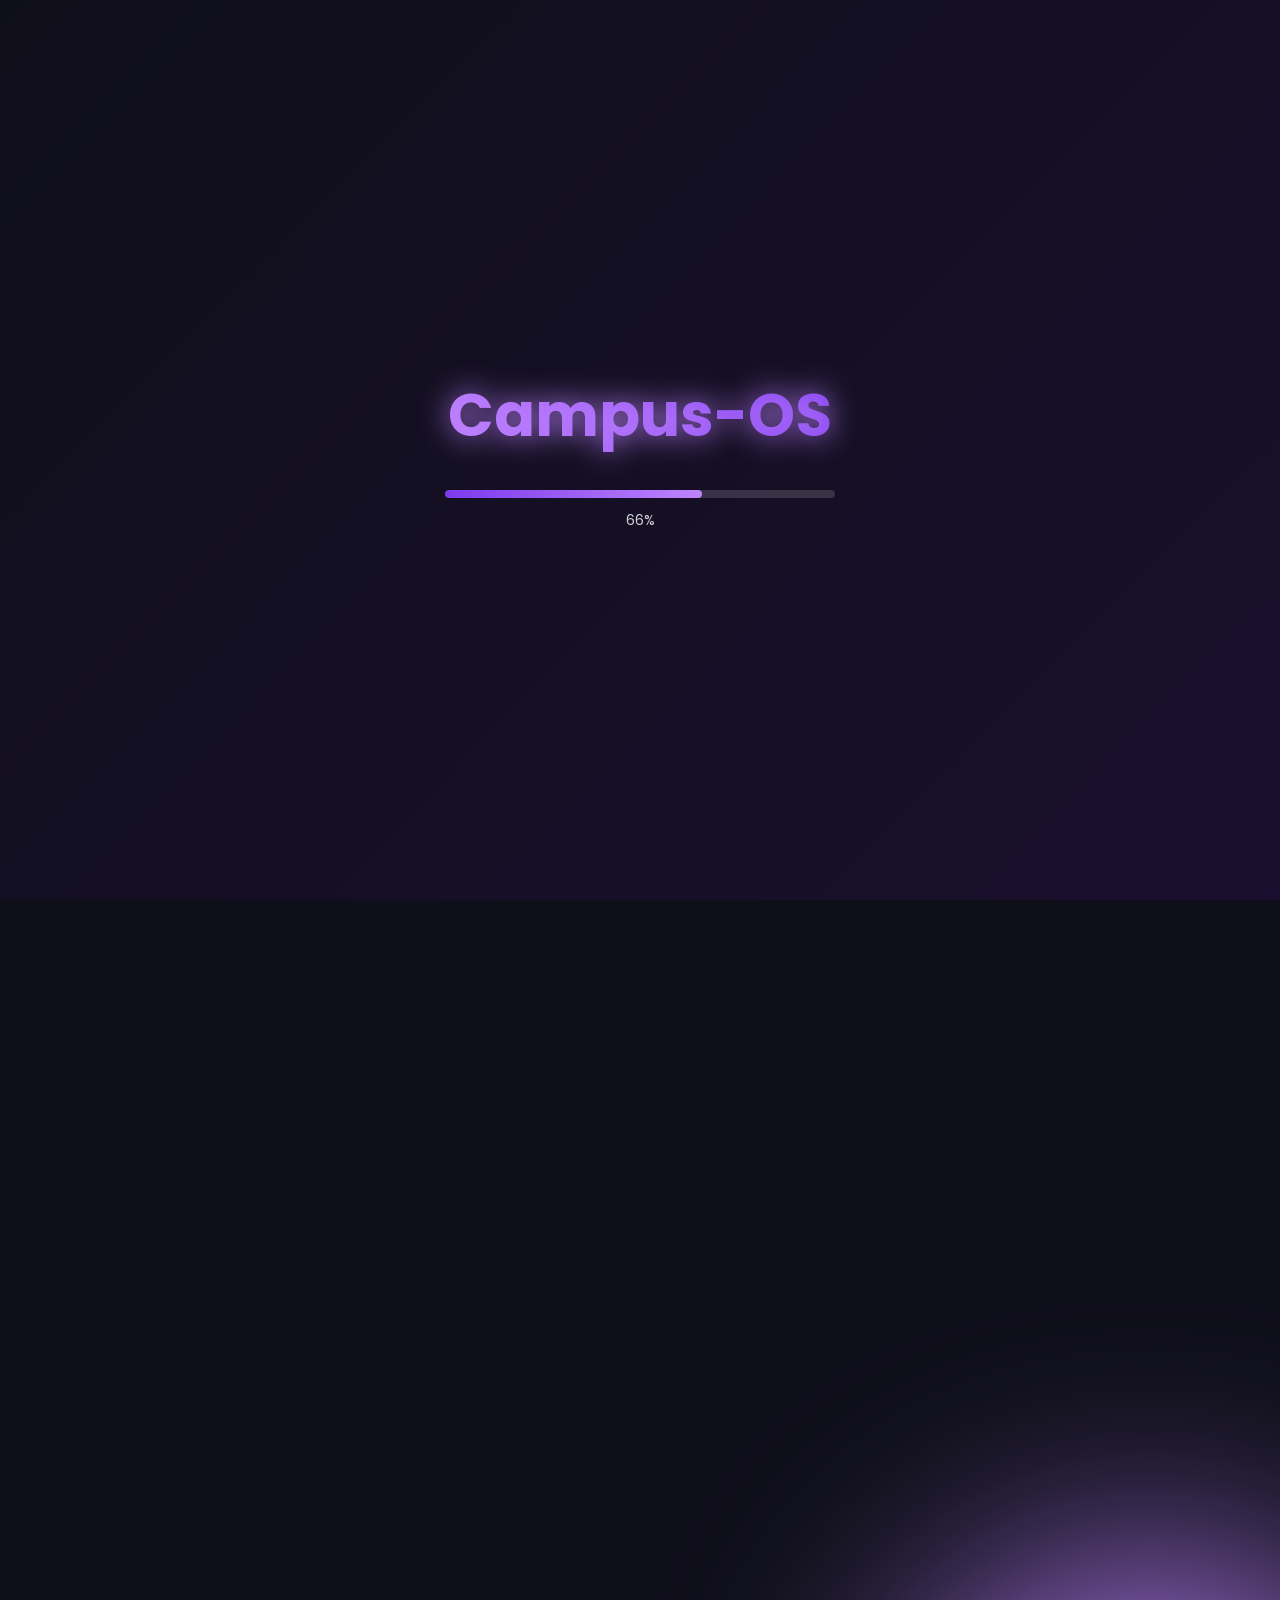
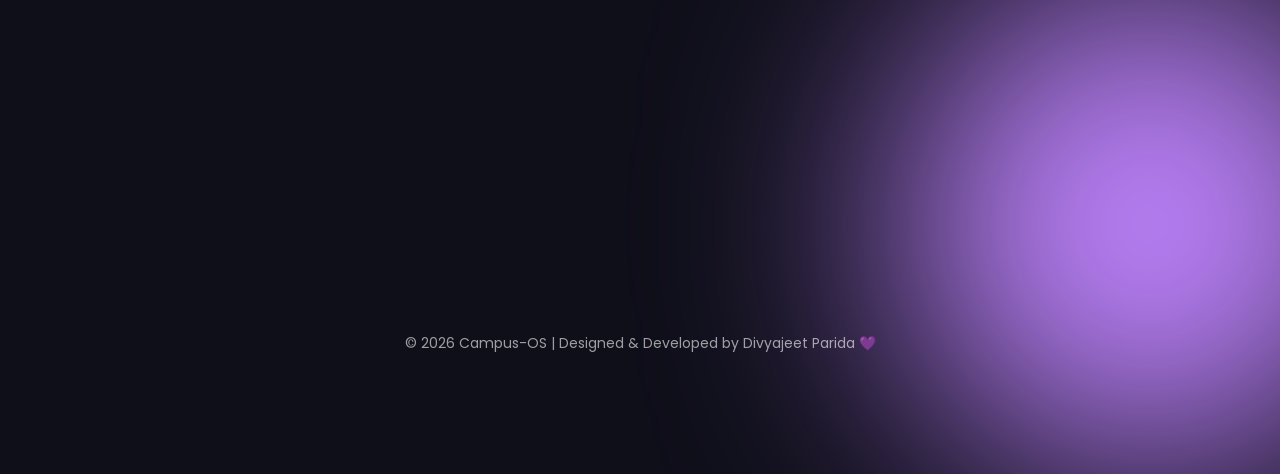
<file: index.html>
<!DOCTYPE html>
<html>
<head>
<title>Campus-OS Dashboard</title>
<meta name="viewport" content="width=device-width, initial-scale=1.0">

<style>
@import url('https://fonts.googleapis.com/css2?family=Poppins:wght@300;400;600;700&display=swap');

*{
margin:0;
padding:0;
box-sizing:border-box;
font-family:'Poppins',sans-serif;
scroll-behavior:smooth;
}

body{
min-height:100vh;
background:#0f0f1a;
color:white;
overflow-x:hidden;
position:relative;
}

/* ================= LANDING PAGE ================= */

#landing{
position:fixed;
top:0;
left:0;
width:100%;
height:100%;
background:linear-gradient(135deg,#0f0f1a,#1a0f2e);
display:flex;
align-items:center;
justify-content:center;
flex-direction:column;
z-index:9999;
}

.landing-content{
text-align:center;
}

.landing-content h1{
font-size:60px;
background:linear-gradient(45deg,#c084ff,#7c3aed);
-webkit-background-clip:text;
-webkit-text-fill-color:transparent;
text-shadow:0 0 30px #c084ff;
}

.loader{
width:390px;
height:8px;
background:rgba(255,255,255,0.15);
border-radius:20px;
margin-top:30px;
overflow:hidden;
}

.progress{
height:100%;
width:0%;
background:linear-gradient(90deg,#7c3aed,#c084ff);
border-radius:20px;
transition:width 0.3s ease;
}

#percent{
margin-top:12px;
font-size:14px;
opacity:0.8;
}

/* ================= BACKGROUND BLOBS ================= */

body::before,
body::after{
content:'';
position:absolute;
width:500px;
height:500px;
border-radius:50%;
filter:blur(120px);
z-index:-1;
animation:move 14s infinite alternate ease-in-out;
}

body::before{
background:#7c3aed;
top:-120px;
left:-120px;
}

body::after{
background:#c084ff;
bottom:-120px;
right:-120px;
}

@keyframes move{
from{transform:translate(0,0);}
to{transform:translate(120px,60px);}
}

/* ================= NAVBAR ================= */

.navbar{
position:fixed;
top:20px;
left:50%;
transform:translateX(-50%);
display:flex;
flex-wrap:wrap;
gap:12px;
padding:12px 20px;
background:rgba(255,255,255,0.08);
backdrop-filter:blur(30px);
border-radius:60px;
border:1px solid rgba(255,255,255,0.18);
z-index:1000;
width:95%;
max-width:1000px;
justify-content:center;
}

.navbar a{
text-decoration:none;
font-weight:600;
font-size:14px;
padding:8px 16px;
border-radius:30px;
background:rgba(255,255,255,0.12);
color:#ffffff;
transition:0.3s ease;
border:1px solid rgba(255,255,255,0.2);
}

.navbar a:hover{
background:linear-gradient(45deg,#7c3aed,#c084ff);
box-shadow:0 0 25px #c084ff;
transform:translateY(-3px) scale(1.05);
}

/* ================= HERO ================= */

.title{
margin-top:200px;
text-align:center;
font-size:55px;
font-weight:700;
background:linear-gradient(45deg,#c084ff,#7c3aed);
-webkit-background-clip:text;
-webkit-text-fill-color:transparent;
text-shadow:#c084ff 0px 0px 15px;
}

.subtitle{
text-align:center;
max-width:750px;
margin:25px auto;
font-size:18px;
opacity:0.9;
line-height:1.7;
padding:0 20px;
}

.cta{
text-align:center;
margin-top:35px;
}

.cta a{
padding:14px 35px;
background:linear-gradient(45deg,#7c3aed,#c084ff);
color:white;
border-radius:35px;
text-decoration:none;
font-weight:600;
box-shadow:0 0 25px #c084ff;
transition:0.3s;
}

.cta a:hover{
transform:scale(1.1);
box-shadow:0 0 40px #c084ff;
}

/* ================= SECTIONS ================= */

.section{
width:88%;
max-width:1050px;
margin:70px auto;
padding:55px;
border-radius:30px;
background:rgba(255,255,255,0.06);
backdrop-filter:blur(25px);
box-shadow:0 15px 50px rgba(0,0,0,0.6);

opacity:0;
transform:translateY(80px) scale(0.95);
transition:opacity 0.8s ease, transform 0.8s ease;
}

.section.show{
opacity:1;
transform:translateY(0) scale(1);
}

.section h2{
margin-bottom:25px;
font-size:30px;
color:#c084ff;
}

.section p{
line-height:1.9;
opacity:0.9;
}

/* FEATURES */

.features{
display:grid;
grid-template-columns:repeat(auto-fit,minmax(220px,1fr));
gap:25px;
margin-top:30px;
}

.feature-box{
padding:30px;
border-radius:25px;
background:rgba(255,255,255,0.07);
cursor:pointer;
transition:0.4s;
border:1px solid rgba(255,255,255,0.15);
}

.feature-box:hover{
transform:translateY(-10px) scale(1.05);
background:linear-gradient(45deg,#7c3aed,#c084ff);
box-shadow:0 0 35px rgba(192,132,255,0.9);
}

/* FOOTER */

.footer{
text-align:center;
margin:80px 0 30px 0;
font-size:14px;
opacity:0.6;
}

/* CANVAS */

#waveCanvas{
position:fixed;
top:0;
left:0;
width:100%;
height:100%;
z-index:-2;
pointer-events:none;
}

@media(max-width:768px){
.title{font-size:38px;margin-top:170px;}
.subtitle{font-size:15px;}
.section{padding:35px 25px;}
}
</style>
</head>

<body>

<!-- LANDING -->
<div id="landing">
    <div class="landing-content">
        <h1>Campus-OS</h1>
        <div class="loader">
            <div class="progress"></div>
        </div>
        <div id="percent">0%</div>
    </div>
</div>

<canvas id="waveCanvas"></canvas>

<div class="navbar">
<a href="registeration.html">Register</a>
<a href="login.html">Login</a>
<a href="cgpa.html">CGPA</a>
<a href="performance.html">Performance</a>
<a href="focus.html">Focus</a>
<a href="attendance.html">Attendance</a>
<a href="library.html">Library</a>
<a href="contact.html">Contact</a>
</div>

<h1 class="title">Campus-OS</h1>

<p class="subtitle">
A complete modern student management ecosystem designed to simplify academic life,
track performance, manage attendance, calculate CGPA, and organize resources.
</p>

<div class="cta">
<a href="registeration.html">Get Started</a>
</div>

<div class="section">
<h2>🌐 About Campus-OS</h2>
<p>
Campus-OS empowers students with intelligent productivity tools, real-time CGPA tracking,
attendance analytics and performance visualization inside a premium glassmorphic dashboard.
</p>
</div>

<div class="section">
<h2>✨ Key Features</h2>

<div class="features">
<div class="feature-box" onclick="goTo('cgpa.html')">
<h3>📊 Smart Analytics</h3>
<p>Track CGPA trends and visualize academic growth live.</p>
</div>

<div class="feature-box" onclick="goTo('attendance.html')">
<h3>📝 Attendance System</h3>
<p>Monitor academic consistency automatically.</p>
</div>

<div class="feature-box" onclick="goTo('focus.html')">
<h3>🎯 Focus Mode</h3>
<p>Boost productivity using smart study timer.</p>
</div>

<div class="feature-box" onclick="goTo('library.html')">
<h3>📚 Digital Library</h3>
<p>Organize academic resources easily.</p>
</div>
</div>
</div>


<div class="section">
<h2>🚀 Vision of Campus-OS</h2>
<p>
Campus-OS is built with a vision to transform traditional student life into a 
smart digital ecosystem. The goal is to combine performance analytics, 
attendance tracking, productivity tools and academic management into one 
intelligent platform that feels modern, smooth and powerful.
</p>

<p style="margin-top:20px;">
This project is proudly created and developed by 
<span style="
background:linear-gradient(45deg,#7c3aed,#c084ff);
-webkit-background-clip:text;
-webkit-text-fill-color:transparent;
font-weight:700;
font-size:18px;
text-shadow:0 0 15px #c084ff;
">
<h1><b><u>Divyajeet Parida</u></b></h1>
</span>, 
with the dream of building innovative tech solutions for students.
</p>
</div>
<div class="footer">
© 2026 Campus-OS | Designed & Developed by Divyajeet Parida 💜
</div>
<script>

/* Landing Loader */
window.addEventListener("load", function(){
let progress = document.querySelector(".progress");
let percent = document.getElementById("percent");
let landing = document.getElementById("landing");
let count = 0;

let interval = setInterval(()=>{
count++;
progress.style.width = count + "%";
percent.innerText = count + "%";

if(count >= 100){
clearInterval(interval);
setTimeout(()=>{
landing.style.transition="1.2s ease";
landing.style.opacity="0";
setTimeout(()=>{ landing.style.display="none"; },1200);
},400);
}
},25);
});

/* Scroll Reveal */
/* ===== Advanced Scroll Reveal (Fade In + Fade Out) ===== */

const sections = document.querySelectorAll(".section");

const observer = new IntersectionObserver((entries)=>{
entries.forEach(entry=>{

if(entry.isIntersecting){
entry.target.classList.add("show");
}
else{
entry.target.classList.remove("show");
}

});
},{
threshold:0.25
});

sections.forEach(section=>{
observer.observe(section);
});

/* Navigation */
function goTo(page){
window.location.href=page;
}

/* Water Wave Cursor */
const canvas=document.getElementById("waveCanvas");
const ctx=canvas.getContext("2d");
canvas.width=window.innerWidth;
canvas.height=window.innerHeight;

let mouse={x:null,y:null};

window.addEventListener("mousemove",e=>{
mouse.x=e.x;
mouse.y=e.y;
waves.push(new Wave(mouse.x,mouse.y));
});

window.addEventListener("resize",()=>{
canvas.width=window.innerWidth;
canvas.height=window.innerHeight;
});

class Wave{
constructor(x,y){
this.x=x;
this.y=y;
this.radius=0;
this.alpha=0.5;
}
draw(){
ctx.beginPath();
ctx.arc(this.x,this.y,this.radius,0,Math.PI*2);
ctx.strokeStyle="rgba(192,132,255,"+this.alpha+")";
ctx.lineWidth=2;
ctx.stroke();
}
update(){
this.radius+=2;
this.alpha-=0.01;
this.draw();
}
}

let waves=[];

function animate(){
ctx.clearRect(0,0,canvas.width,canvas.height);
waves.forEach((wave,index)=>{
wave.update();
if(wave.alpha<=0){waves.splice(index,1);}
});
requestAnimationFrame(animate);
}
animate();

</script>

</body>
</html>
</file>
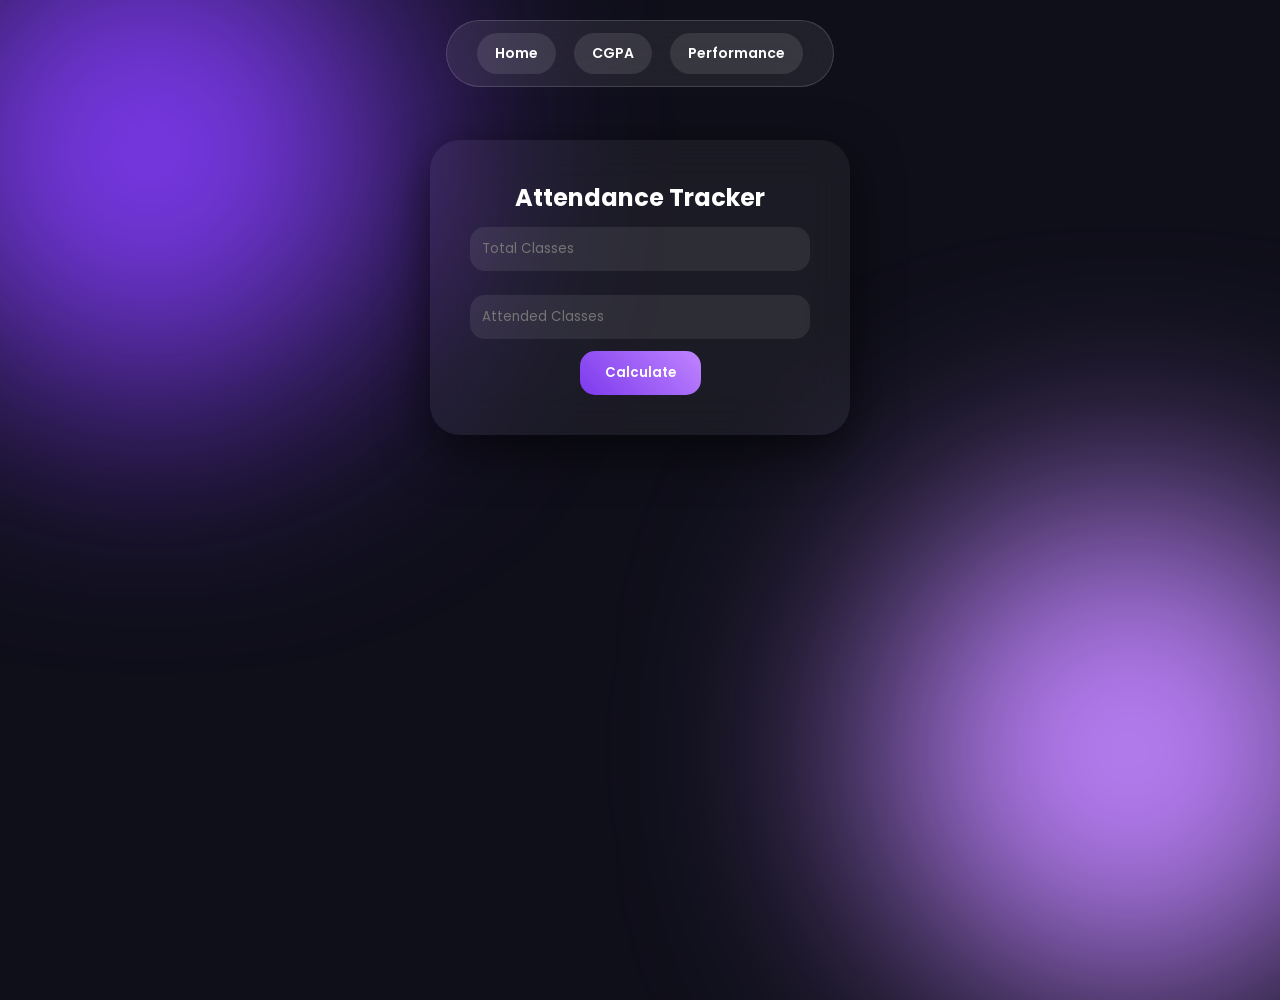
<file: attendance.html>
<!DOCTYPE html>
<html>
<head>
<title>Attendance - Campus OS</title>
<style>
@import url('https://fonts.googleapis.com/css2?family=Poppins:wght@300;400;600;700&display=swap');
*{margin:0;padding:0;box-sizing:border-box;font-family:'Poppins',sans-serif;}

body{
min-height:100vh;
background:#0f0f1a;
color:white;
padding-top:140px;
position:relative;
overflow:hidden;
}

body::before, body::after{
content:'';
position:absolute;
width:500px;height:500px;
border-radius:50%;
filter:blur(120px);
z-index:-1;
animation:move 12s infinite alternate;
}
body::before{background:#7c3aed;top:-100px;left:-100px;}
body::after{background:#c084ff;bottom:-100px;right:-100px;}
@keyframes move{from{transform:translate(0,0);}to{transform:translate(100px,50px);}}

/* Navbar */
.navbar{
position:fixed;
top:20px;left:50%;
transform:translateX(-50%);
display:flex;gap:18px;
padding:12px 30px;
background:rgba(255,255,255,0.08);
backdrop-filter:blur(25px);
border-radius:60px;
border:1px solid rgba(255,255,255,0.15);
}
.navbar a{
text-decoration:none;font-weight:600;font-size:14px;
padding:10px 18px;border-radius:30px;
background:rgba(255,255,255,0.1);color:white;
transition:0.3s;
}
.navbar a:hover{
background:linear-gradient(45deg,#7c3aed,#c084ff);
box-shadow:0 0 20px #c084ff;
transform:translateY(-3px);
}

.card{
width:420px;margin:auto;padding:40px;
border-radius:30px;
background:rgba(255,255,255,0.05);
backdrop-filter:blur(20px);
box-shadow:0 15px 50px rgba(0,0,0,0.6);
text-align:center;
}

input{
width:100%;padding:12px;margin:12px 0;
border-radius:15px;border:none;
background:rgba(255,255,255,0.08);
color:white;
}

button{
padding:12px 25px;border:none;border-radius:15px;
background:linear-gradient(45deg,#7c3aed,#c084ff);
color:white;font-weight:600;cursor:pointer;
}
button:hover{transform:scale(1.05);box-shadow:0 0 25px #c084ff;}
#waveCanvas{
position:fixed;
top:0;
left:0;
width:100%;
height:100%;
z-index:-2;
pointer-events:none;
}

@media(max-width:768px){
.title{font-size:38px;margin-top:170px;}
.subtitle{font-size:15px;}
.section{padding:35px 25px;}
}
</style>
</head>
<body>
<canvas id="waveCanvas"></canvas>
<div class="navbar">
<a href="index.html">Home</a>
<a href="cgpa.html">CGPA</a>
<a href="performance.html">Performance</a>
</div>

<div class="card">
<h2>Attendance Tracker</h2>
<input type="number" id="total" placeholder="Total Classes">
<input type="number" id="attended" placeholder="Attended Classes">
<button onclick="calculateAttendance()">Calculate</button>
<h3 id="result"></h3>
</div>

<script>
function calculateAttendance(){
let total=parseInt(document.getElementById("total").value)||0;
let attended=parseInt(document.getElementById("attended").value)||0;
let percent=(attended/total)*100;
percent=isNaN(percent)?0:percent;
document.getElementById("result").innerText="Attendance: "+percent.toFixed(2)+"%";
localStorage.setItem("attendance",percent.toFixed(2));
}

const canvas=document.getElementById("waveCanvas");
const ctx=canvas.getContext("2d");
canvas.width=window.innerWidth;
canvas.height=window.innerHeight;

let mouse={x:null,y:null};

window.addEventListener("mousemove",e=>{
mouse.x=e.x;
mouse.y=e.y;
waves.push(new Wave(mouse.x,mouse.y));
});

window.addEventListener("resize",()=>{
canvas.width=window.innerWidth;
canvas.height=window.innerHeight;
});

class Wave{
constructor(x,y){
this.x=x;
this.y=y;
this.radius=0;
this.alpha=0.5;
}
draw(){
ctx.beginPath();
ctx.arc(this.x,this.y,this.radius,0,Math.PI*2);
ctx.strokeStyle="rgba(192,132,255,"+this.alpha+")";
ctx.lineWidth=2;
ctx.stroke();
}
update(){
this.radius+=2;
this.alpha-=0.01;
this.draw();
}
}

let waves=[];

function animate(){
ctx.clearRect(0,0,canvas.width,canvas.height);
waves.forEach((wave,index)=>{
wave.update();
if(wave.alpha<=0){waves.splice(index,1);}
});
requestAnimationFrame(animate);
}
animate();


</script>

</body>
</html>
</file>
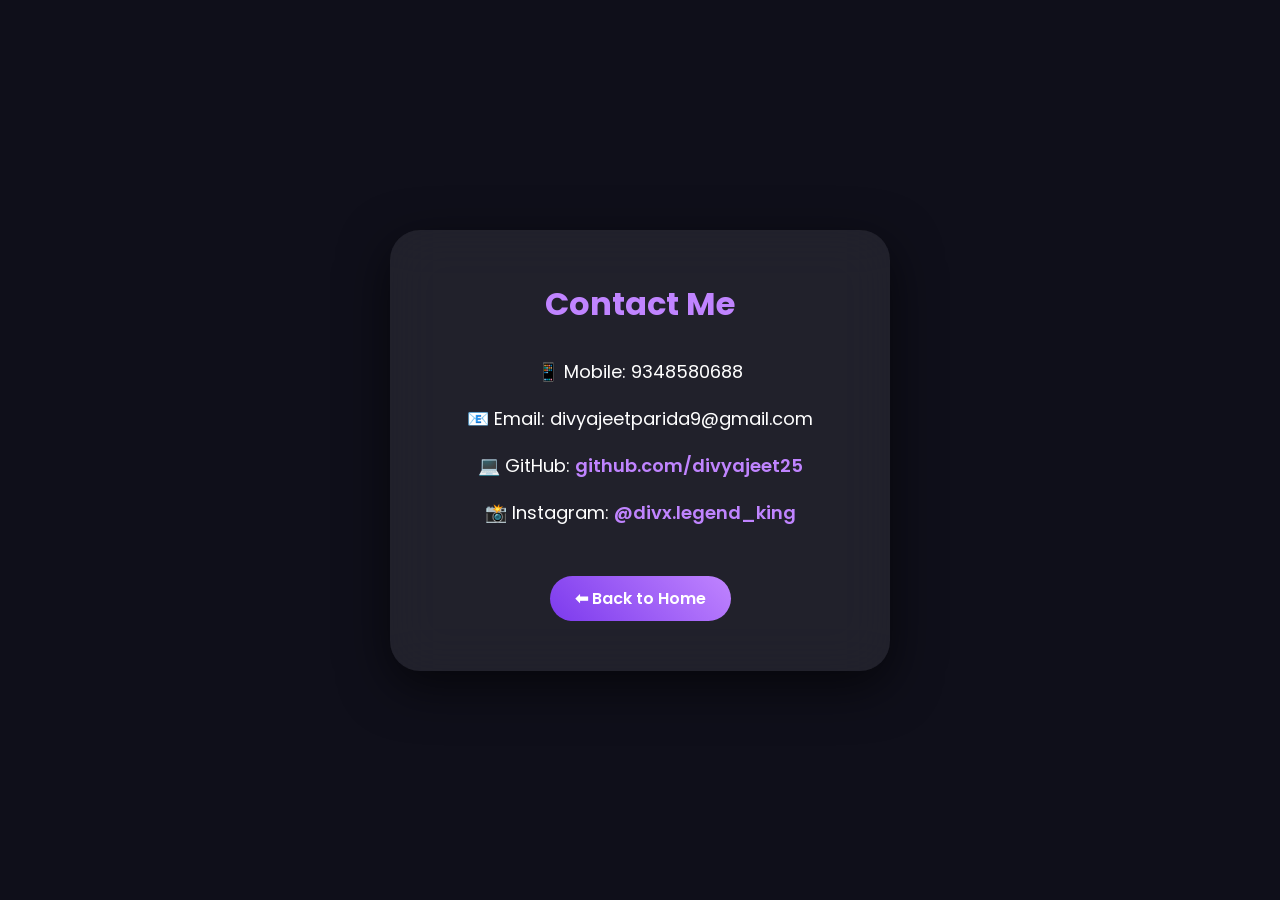
<file: contact.html>
<!DOCTYPE html>
<html>
<head>
<title>Contact - Campus OS</title>
<meta name="viewport" content="width=device-width, initial-scale=1.0">

<style>
@import url('https://fonts.googleapis.com/css2?family=Poppins:wght@300;400;600;700&display=swap');

*{
margin:0;
padding:0;
box-sizing:border-box;
font-family:'Poppins',sans-serif;
}

body{
min-height:100vh;
background:#0f0f1a;
color:white;
display:flex;
justify-content:center;
align-items:center;
flex-direction:column;
text-align:center;
}

.card{
background:rgba(255,255,255,0.08);
padding:50px;
border-radius:30px;
backdrop-filter:blur(25px);
box-shadow:0 15px 50px rgba(0,0,0,0.6);
width:90%;
max-width:500px;
}

h1{
margin-bottom:30px;
color:#c084ff;
}

.info{
margin:20px 0;
font-size:18px;
}

a{
color:#c084ff;
text-decoration:none;
font-weight:600;
}

a:hover{
text-decoration:underline;
}

.back{
margin-top:30px;
display:inline-block;
padding:10px 25px;
background:linear-gradient(45deg,#7c3aed,#c084ff);
border-radius:25px;
color:white;
text-decoration:none;
}
#waveCanvas{
position:fixed;
top:0;
left:0;
width:100%;
height:100%;
z-index:-2;
pointer-events:none;
}

@media(max-width:768px){
.title{font-size:38px;margin-top:170px;}
.subtitle{font-size:15px;}
.section{padding:35px 25px;}
}
</style>
</head>

<body>

<div class="card">
<h1>Contact Me</h1>
<canvas id="waveCanvas"></canvas>
<div class="info">
📱 Mobile: 9348580688
</div>

<div class="info">
📧 Email: divyajeetparida9@gmail.com
</div>

<div class="info">
💻 GitHub: 
<a href="https://github.com/divyajeet25" target="_blank">
github.com/divyajeet25
</a>
</div>

<div class="info">
📸 Instagram: 
<a href="https://instagram.com/divx.legend_king" target="_blank">
@divx.legend_king
</a>
</div>

<a href="index.html" class="back">⬅ Back to Home</a>

</div>
<script>
    const canvas=document.getElementById("waveCanvas");
const ctx=canvas.getContext("2d");
canvas.width=window.innerWidth;
canvas.height=window.innerHeight;

let mouse={x:null,y:null};

window.addEventListener("mousemove",e=>{
mouse.x=e.x;
mouse.y=e.y;
waves.push(new Wave(mouse.x,mouse.y));
});

window.addEventListener("resize",()=>{
canvas.width=window.innerWidth;
canvas.height=window.innerHeight;
});

class Wave{
constructor(x,y){
this.x=x;
this.y=y;
this.radius=0;
this.alpha=0.5;
}
draw(){
ctx.beginPath();
ctx.arc(this.x,this.y,this.radius,0,Math.PI*2);
ctx.strokeStyle="rgba(192,132,255,"+this.alpha+")";
ctx.lineWidth=2;
ctx.stroke();
}
update(){
this.radius+=2;
this.alpha-=0.01;
this.draw();
}
}

let waves=[];

function animate(){
ctx.clearRect(0,0,canvas.width,canvas.height);
waves.forEach((wave,index)=>{
wave.update();
if(wave.alpha<=0){waves.splice(index,1);}
});
requestAnimationFrame(animate);
}
animate();

</script>
</body>
</html>
</file>
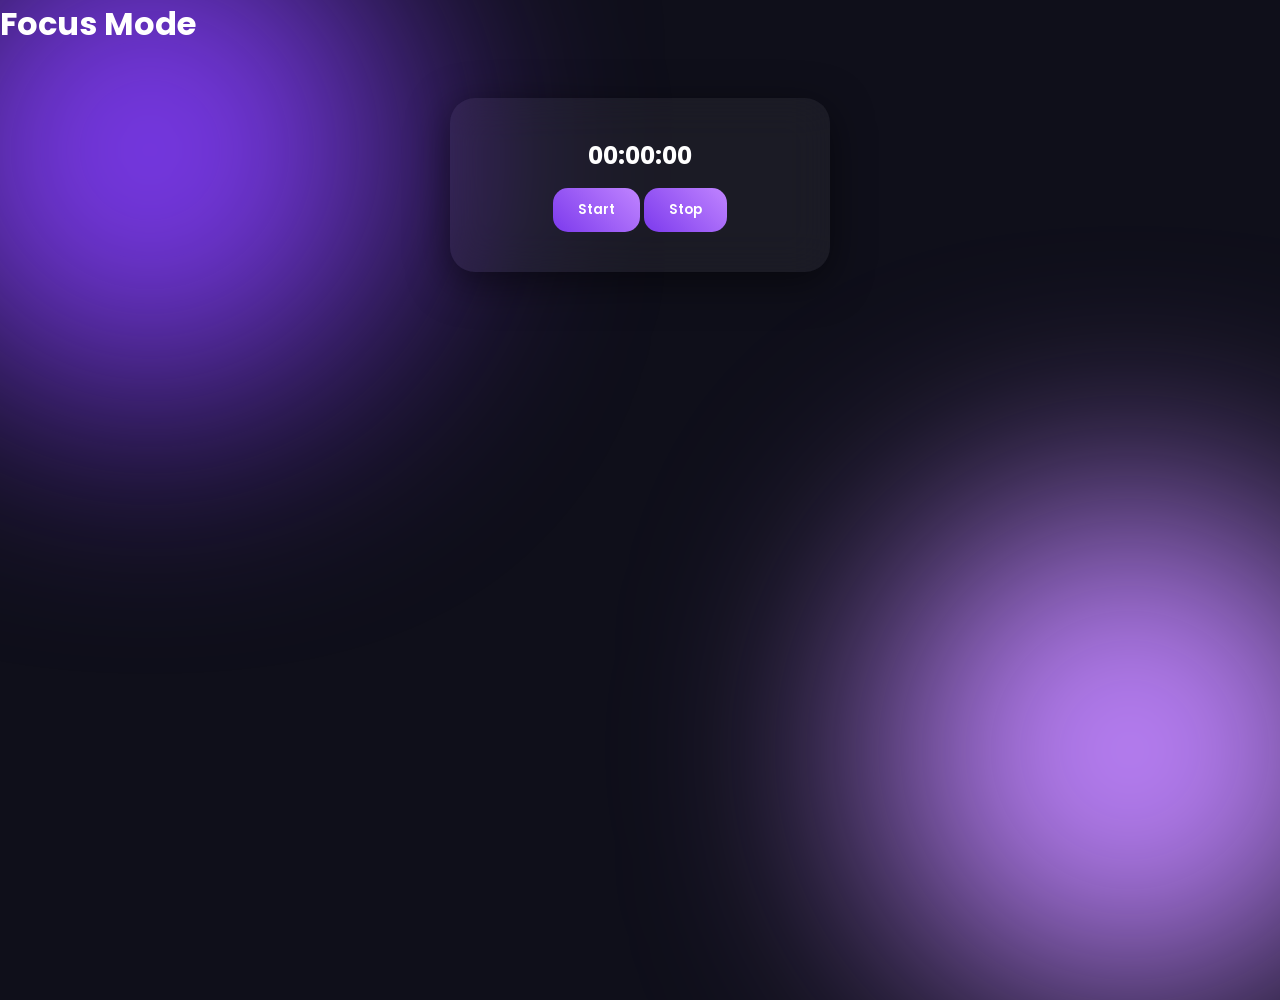
<file: focus.html>
<!DOCTYPE html>
<html>
<head>
<title>Focus Mode</title>
<style>
@import url('https://fonts.googleapis.com/css2?family=Poppins:wght@300;400;600;700&display=swap');

*{
margin:0;
padding:0;
box-sizing:border-box;
font-family:'Poppins',sans-serif;
}

body{
min-height:100vh;
background:#0f0f1a;
color:white;
overflow-x:hidden;
position:relative;
animation:fadeIn 1s ease;
}

/* Fade In */
@keyframes fadeIn{
from{opacity:0; transform:translateY(10px);}
to{opacity:1; transform:translateY(0);}
}

/* Animated Blobs */
body::before,
body::after{
content:'';
position:absolute;
width:500px;
height:500px;
border-radius:50%;
filter:blur(120px);
z-index:-1;
animation:move 12s infinite alternate;
}

body::before{
background:#7c3aed;
top:-100px;
left:-100px;
}

body::after{
background:#c084ff;
bottom:-100px;
right:-100px;
}

@keyframes move{
from{transform:translate(0,0);}
to{transform:translate(100px,50px);}
}

/* Navbar */
.navbar{
position:fixed;
top:20px;
left:50%;
transform:translateX(-50%);
display:flex;
gap:25px;
padding:12px 25px;
background:rgba(255,255,255,0.05);
backdrop-filter:blur(15px);
border-radius:50px;
box-shadow:0 8px 32px rgba(0,0,0,0.4);
z-index:1000;
}

.navbar a{
color:#c084ff;
text-decoration:none;
font-weight:600;
transition:0.3s;
}

.navbar a:hover{
color:white;
text-shadow:0 0 10px #c084ff;
}

/* Title */
.title{
margin-top:140px;
text-align:center;
font-size:50px;
font-weight:700;
background:linear-gradient(45deg,#c084ff,#7c3aed);
-webkit-background-clip:text;
-webkit-text-fill-color:transparent;
}

/* Glass Card */
.card{
width:380px;
margin:50px auto;
padding:40px;
border-radius:25px;
background:rgba(255,255,255,0.05);
backdrop-filter:blur(20px);
box-shadow:0 10px 40px rgba(0,0,0,0.5);
transition:0.4s;
text-align:center;
}

.card:hover{
transform:translateY(-10px);
box-shadow:0 15px 50px rgba(124,58,237,0.6);
}

/* Inputs */
input{
width:100%;
padding:12px;
margin:12px 0;
border-radius:12px;
border:1px solid rgba(255,255,255,0.1);
background:rgba(255,255,255,0.08);
color:white;
outline:none;
transition:0.3s;
}

input:focus{
border:1px solid #c084ff;
box-shadow:0 0 15px #c084ff;
}

/* Buttons */
button{
padding:12px 25px;
border:none;
border-radius:15px;
background:linear-gradient(45deg,#7c3aed,#c084ff);
color:white;
font-weight:600;
cursor:pointer;
transition:0.3s;
margin-top:15px;
}

button:hover{
transform:scale(1.07);
box-shadow:0 0 25px #c084ff;
}

/* Dark-Light Toggle */
.toggle{
position:fixed;
bottom:30px;
right:30px;
background:#7c3aed;
padding:12px;
border-radius:50%;
cursor:pointer;
box-shadow:0 0 20px #7c3aed;
}

/* Light Mode */
.light{
background:#f4f4f4;
color:black;
}

.light .card{
background:white;
color:black;
}

.light input{
background:#f1f1f1;
color:black;
}

/* Scrollbar */
::-webkit-scrollbar{
width:8px;
}
::-webkit-scrollbar-thumb{
background:#7c3aed;
border-radius:10px;
}
#waveCanvas{
position:fixed;
top:0;
left:0;
width:100%;
height:100%;
z-index:-2;
pointer-events:none;
}

@media(max-width:768px){
.title{font-size:38px;margin-top:170px;}
.subtitle{font-size:15px;}
.section{padding:35px 25px;}
}
</style>
</head>
<body>

<h1>Focus Mode</h1>
<div class="card">
<h2 id="timer">00:00:00</h2>
<button onclick="start()">Start</button>
<button onclick="stop()">Stop</button>
</div>
<canvas id="waveCanvas"></canvas>
<script>
let h=0,m=0,s=0,interval;
function start(){
if(interval) return;
interval=setInterval(()=>{
s++;
if(s==60){s=0;m++}
if(m==60){m=0;h++}
document.getElementById("timer").innerText=
String(h).padStart(2,'0')+":"+
String(m).padStart(2,'0')+":"+
String(s).padStart(2,'0');
},1000);
}
function stop(){clearInterval(interval);interval=null;}
const canvas=document.getElementById("waveCanvas");
const ctx=canvas.getContext("2d");
canvas.width=window.innerWidth;
canvas.height=window.innerHeight;

let mouse={x:null,y:null};

window.addEventListener("mousemove",e=>{
mouse.x=e.x;
mouse.y=e.y;
waves.push(new Wave(mouse.x,mouse.y));
});

window.addEventListener("resize",()=>{
canvas.width=window.innerWidth;
canvas.height=window.innerHeight;
});

class Wave{
constructor(x,y){
this.x=x;
this.y=y;
this.radius=0;
this.alpha=0.5;
}
draw(){
ctx.beginPath();
ctx.arc(this.x,this.y,this.radius,0,Math.PI*2);
ctx.strokeStyle="rgba(192,132,255,"+this.alpha+")";
ctx.lineWidth=2;
ctx.stroke();
}
update(){
this.radius+=2;
this.alpha-=0.01;
this.draw();
}
}

let waves=[];

function animate(){
ctx.clearRect(0,0,canvas.width,canvas.height);
waves.forEach((wave,index)=>{
wave.update();
if(wave.alpha<=0){waves.splice(index,1);}
});
requestAnimationFrame(animate);
}
animate();

</script>

</body>
</html>
</file>
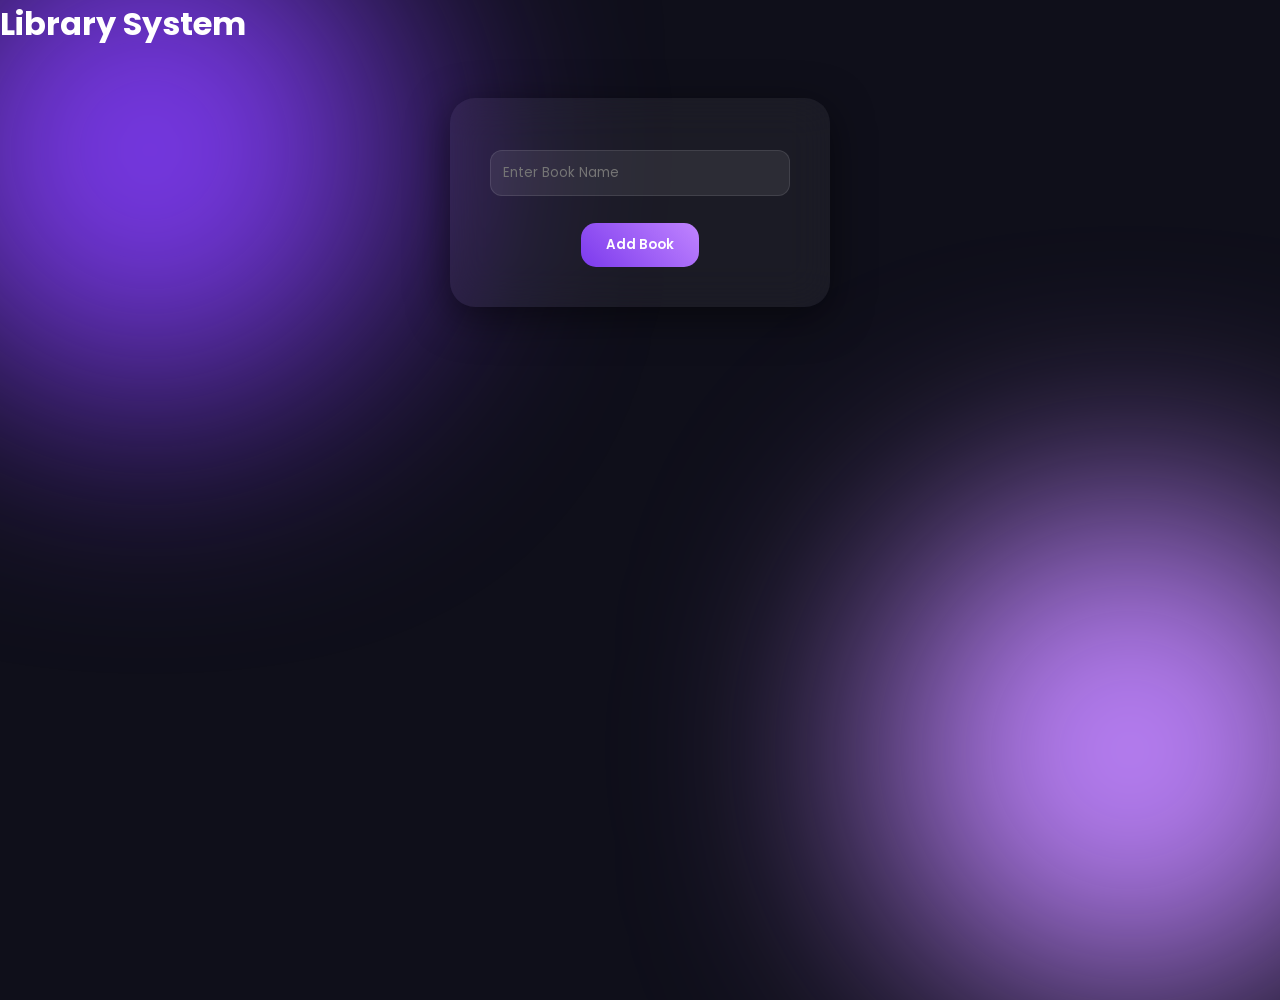
<file: library.html>
<!DOCTYPE html>
<html>
<head>
<title>Library</title>
<style>

@import url('https://fonts.googleapis.com/css2?family=Poppins:wght@300;400;600;700&display=swap');

*{
margin:0;
padding:0;
box-sizing:border-box;
font-family:'Poppins',sans-serif;
}

body{
min-height:100vh;
background:#0f0f1a;
color:white;
overflow-x:hidden;
position:relative;
animation:fadeIn 1s ease;
}

/* Fade In */
@keyframes fadeIn{
from{opacity:0; transform:translateY(10px);}
to{opacity:1; transform:translateY(0);}
}

/* Animated Blobs */
body::before,
body::after{
content:'';
position:absolute;
width:500px;
height:500px;
border-radius:50%;
filter:blur(120px);
z-index:-1;
animation:move 12s infinite alternate;
}

body::before{
background:#7c3aed;
top:-100px;
left:-100px;
}

body::after{
background:#c084ff;
bottom:-100px;
right:-100px;
}

@keyframes move{
from{transform:translate(0,0);}
to{transform:translate(100px,50px);}
}

/* Navbar */
.navbar{
position:fixed;
top:20px;
left:50%;
transform:translateX(-50%);
display:flex;
gap:25px;
padding:12px 25px;
background:rgba(255,255,255,0.05);
backdrop-filter:blur(15px);
border-radius:50px;
box-shadow:0 8px 32px rgba(0,0,0,0.4);
z-index:1000;
}

.navbar a{
color:#c084ff;
text-decoration:none;
font-weight:600;
transition:0.3s;
}

.navbar a:hover{
color:white;
text-shadow:0 0 10px #c084ff;
}

/* Title */
.title{
margin-top:140px;
text-align:center;
font-size:50px;
font-weight:700;
background:linear-gradient(45deg,#c084ff,#7c3aed);
-webkit-background-clip:text;
-webkit-text-fill-color:transparent;
}

/* Glass Card */
.card{
width:380px;
margin:50px auto;
padding:40px;
border-radius:25px;
background:rgba(255,255,255,0.05);
backdrop-filter:blur(20px);
box-shadow:0 10px 40px rgba(0,0,0,0.5);
transition:0.4s;
text-align:center;
}

.card:hover{
transform:translateY(-10px);
box-shadow:0 15px 50px rgba(124,58,237,0.6);
}

/* Inputs */
input{
width:100%;
padding:12px;
margin:12px 0;
border-radius:12px;
border:1px solid rgba(255,255,255,0.1);
background:rgba(255,255,255,0.08);
color:white;
outline:none;
transition:0.3s;
}

input:focus{
border:1px solid #c084ff;
box-shadow:0 0 15px #c084ff;
}

/* Buttons */
button{
padding:12px 25px;
border:none;
border-radius:15px;
background:linear-gradient(45deg,#7c3aed,#c084ff);
color:white;
font-weight:600;
cursor:pointer;
transition:0.3s;
margin-top:15px;
}

button:hover{
transform:scale(1.07);
box-shadow:0 0 25px #c084ff;
}

/* Dark-Light Toggle */
.toggle{
position:fixed;
bottom:30px;
right:30px;
background:#7c3aed;
padding:12px;
border-radius:50%;
cursor:pointer;
box-shadow:0 0 20px #7c3aed;
}

/* Light Mode */
.light{
background:#f4f4f4;
color:black;
}

.light .card{
background:white;
color:black;
}

.light input{
background:#f1f1f1;
color:black;
}

/* Scrollbar */
::-webkit-scrollbar{
width:8px;
}
::-webkit-scrollbar-thumb{
background:#7c3aed;
border-radius:10px;
}
#waveCanvas{
position:fixed;
top:0;
left:0;
width:100%;
height:100%;
z-index:-2;
pointer-events:none;
}

@media(max-width:768px){
.title{font-size:38px;margin-top:170px;}
.subtitle{font-size:15px;}
.section{padding:35px 25px;}
}
</style>
</head>
<body>

<h1>Library System</h1>
<div class="card">
<input type="text" id="book" placeholder="Enter Book Name">
<button onclick="addBook()">Add Book</button>
<ul id="list"></ul>
</div>
<canvas id="waveCanvas"></canvas>
<script>
function addBook(){
let book=document.getElementById("book").value;
if(book==="") return;
let li=document.createElement("li");
li.innerText=book;
document.getElementById("list").appendChild(li);
document.getElementById("book").value="";
}
const canvas=document.getElementById("waveCanvas");
const ctx=canvas.getContext("2d");
canvas.width=window.innerWidth;
canvas.height=window.innerHeight;

let mouse={x:null,y:null};

window.addEventListener("mousemove",e=>{
mouse.x=e.x;
mouse.y=e.y;
waves.push(new Wave(mouse.x,mouse.y));
});

window.addEventListener("resize",()=>{
canvas.width=window.innerWidth;
canvas.height=window.innerHeight;
});

class Wave{
constructor(x,y){
this.x=x;
this.y=y;
this.radius=0;
this.alpha=0.5;
}
draw(){
ctx.beginPath();
ctx.arc(this.x,this.y,this.radius,0,Math.PI*2);
ctx.strokeStyle="rgba(192,132,255,"+this.alpha+")";
ctx.lineWidth=2;
ctx.stroke();
}
update(){
this.radius+=2;
this.alpha-=0.01;
this.draw();
}
}

let waves=[];

function animate(){
ctx.clearRect(0,0,canvas.width,canvas.height);
waves.forEach((wave,index)=>{
wave.update();
if(wave.alpha<=0){waves.splice(index,1);}
});
requestAnimationFrame(animate);
}
animate();

</script>

</body>
</html>
</file>
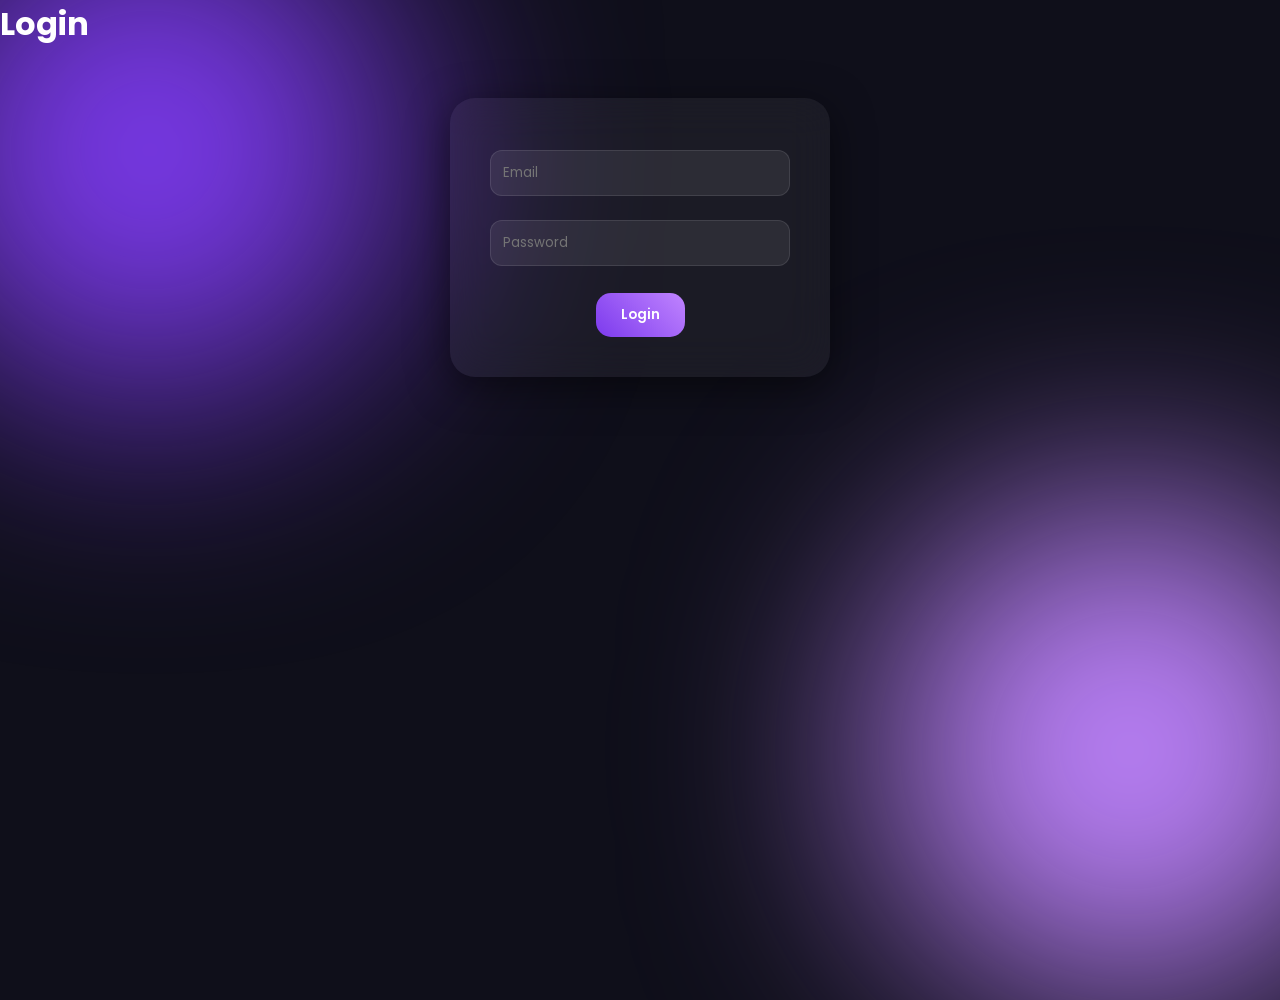
<file: login.html>
<!DOCTYPE html>
<html>
<head>
<title>Login</title>
<style>
@import url('https://fonts.googleapis.com/css2?family=Poppins:wght@300;400;600;700&display=swap');

*{
margin:0;
padding:0;
box-sizing:border-box;
font-family:'Poppins',sans-serif;
}

body{
min-height:100vh;
background:#0f0f1a;
color:white;
overflow-x:hidden;
position:relative;
animation:fadeIn 1s ease;
}

/* Fade In */
@keyframes fadeIn{
from{opacity:0; transform:translateY(10px);}
to{opacity:1; transform:translateY(0);}
}

/* Animated Blobs */
body::before,
body::after{
content:'';
position:absolute;
width:500px;
height:500px;
border-radius:50%;
filter:blur(120px);
z-index:-1;
animation:move 12s infinite alternate;
}

body::before{
background:#7c3aed;
top:-100px;
left:-100px;
}

body::after{
background:#c084ff;
bottom:-100px;
right:-100px;
}

@keyframes move{
from{transform:translate(0,0);}
to{transform:translate(100px,50px);}
}

/* Navbar */
.navbar{
position:fixed;
top:20px;
left:50%;
transform:translateX(-50%);
display:flex;
gap:25px;
padding:12px 25px;
background:rgba(255,255,255,0.05);
backdrop-filter:blur(15px);
border-radius:50px;
box-shadow:0 8px 32px rgba(0,0,0,0.4);
z-index:1000;
}

.navbar a{
color:#c084ff;
text-decoration:none;
font-weight:600;
transition:0.3s;
}

.navbar a:hover{
color:white;
text-shadow:0 0 10px #c084ff;
}

/* Title */
.title{
margin-top:140px;
text-align:center;
font-size:50px;
font-weight:700;
background:linear-gradient(45deg,#c084ff,#7c3aed);
-webkit-background-clip:text;
-webkit-text-fill-color:transparent;
}

/* Glass Card */
.card{
width:380px;
margin:50px auto;
padding:40px;
border-radius:25px;
background:rgba(255,255,255,0.05);
backdrop-filter:blur(20px);
box-shadow:0 10px 40px rgba(0,0,0,0.5);
transition:0.4s;
text-align:center;
}

.card:hover{
transform:translateY(-10px);
box-shadow:0 15px 50px rgba(124,58,237,0.6);
}

/* Inputs */
input{
width:100%;
padding:12px;
margin:12px 0;
border-radius:12px;
border:1px solid rgba(255,255,255,0.1);
background:rgba(255,255,255,0.08);
color:white;
outline:none;
transition:0.3s;
}

input:focus{
border:1px solid #c084ff;
box-shadow:0 0 15px #c084ff;
}

/* Buttons */
button{
padding:12px 25px;
border:none;
border-radius:15px;
background:linear-gradient(45deg,#7c3aed,#c084ff);
color:white;
font-weight:600;
cursor:pointer;
transition:0.3s;
margin-top:15px;
}

button:hover{
transform:scale(1.07);
box-shadow:0 0 25px #c084ff;
}

/* Dark-Light Toggle */
.toggle{
position:fixed;
bottom:30px;
right:30px;
background:#7c3aed;
padding:12px;
border-radius:50%;
cursor:pointer;
box-shadow:0 0 20px #7c3aed;
}

/* Light Mode */
.light{
background:#f4f4f4;
color:black;
}

.light .card{
background:white;
color:black;
}

.light input{
background:#f1f1f1;
color:black;
}

/* Scrollbar */
::-webkit-scrollbar{
width:8px;
}
::-webkit-scrollbar-thumb{
background:#7c3aed;
border-radius:10px;
}
#waveCanvas{
position:fixed;
top:0;
left:0;
width:100%;
height:100%;
z-index:-2;
pointer-events:none;
}

@media(max-width:768px){
.title{font-size:38px;margin-top:170px;}
.subtitle{font-size:15px;}
.section{padding:35px 25px;}
}
</style>
</head>
<body>

<h1>Login</h1>
<div class="card">
<input type="email" id="email" placeholder="Email">
<input type="password" id="pass" placeholder="Password">
<button onclick="login()">Login</button>
<p id="msg"></p>
</div>
<canvas id="waveCanvas"></canvas>
<script>
function login(){
let user=JSON.parse(localStorage.getItem("student"));
let email=document.getElementById("email").value;
let pass=document.getElementById("pass").value;

if(user && user.email===email && user.pass===pass){
document.getElementById("msg").innerText="Login Successful!";
setTimeout(()=>{window.location="index.html"},1000);
}else{
document.getElementById("msg").innerText="Invalid Credentials!";
}
}
const canvas=document.getElementById("waveCanvas");
const ctx=canvas.getContext("2d");
canvas.width=window.innerWidth;
canvas.height=window.innerHeight;

let mouse={x:null,y:null};

window.addEventListener("mousemove",e=>{
mouse.x=e.x;
mouse.y=e.y;
waves.push(new Wave(mouse.x,mouse.y));
});

window.addEventListener("resize",()=>{
canvas.width=window.innerWidth;
canvas.height=window.innerHeight;
});

class Wave{
constructor(x,y){
this.x=x;
this.y=y;
this.radius=0;
this.alpha=0.5;
}
draw(){
ctx.beginPath();
ctx.arc(this.x,this.y,this.radius,0,Math.PI*2);
ctx.strokeStyle="rgba(192,132,255,"+this.alpha+")";
ctx.lineWidth=2;
ctx.stroke();
}
update(){
this.radius+=2;
this.alpha-=0.01;
this.draw();
}
}

let waves=[];

function animate(){
ctx.clearRect(0,0,canvas.width,canvas.height);
waves.forEach((wave,index)=>{
wave.update();
if(wave.alpha<=0){waves.splice(index,1);}
});
requestAnimationFrame(animate);
}
animate();

</script>

</body>
</html>
</file>
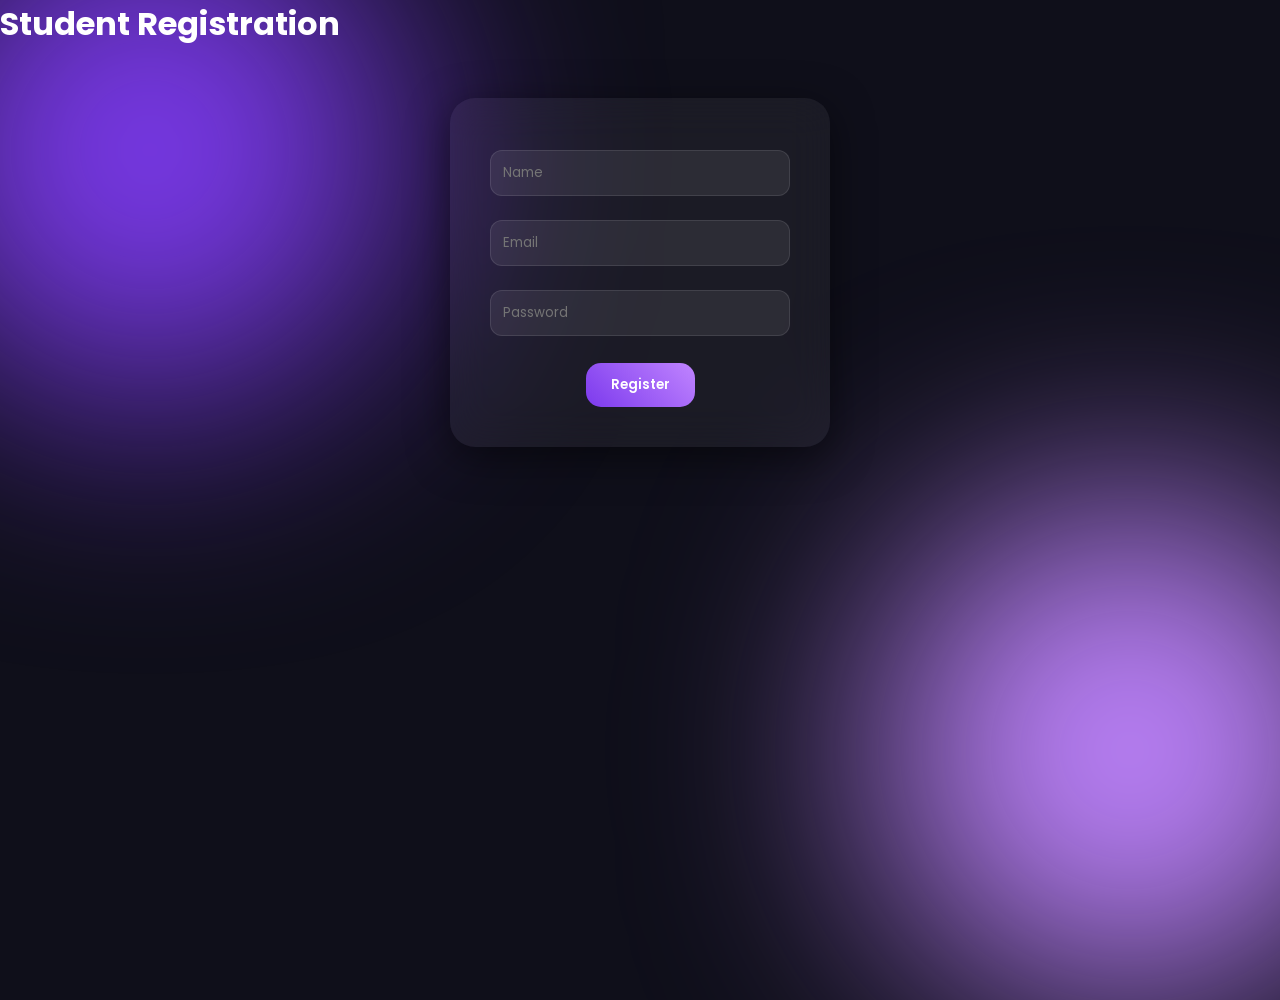
<file: registeration.html>
<!DOCTYPE html>
<html>
<head>
<title>Register</title>
<style>
@import url('https://fonts.googleapis.com/css2?family=Poppins:wght@300;400;600;700&display=swap');

*{
margin:0;
padding:0;
box-sizing:border-box;
font-family:'Poppins',sans-serif;
}

body{
min-height:100vh;
background:#0f0f1a;
color:white;
overflow-x:hidden;
position:relative;
animation:fadeIn 1s ease;
}

/* Fade In */
@keyframes fadeIn{
from{opacity:0; transform:translateY(10px);}
to{opacity:1; transform:translateY(0);}
}

/* Animated Blobs */
body::before,
body::after{
content:'';
position:absolute;
width:500px;
height:500px;
border-radius:50%;
filter:blur(120px);
z-index:-1;
animation:move 12s infinite alternate;
}

body::before{
background:#7c3aed;
top:-100px;
left:-100px;
}

body::after{
background:#c084ff;
bottom:-100px;
right:-100px;
}

@keyframes move{
from{transform:translate(0,0);}
to{transform:translate(100px,50px);}
}

/* Navbar */
.navbar{
position:fixed;
top:20px;
left:50%;
transform:translateX(-50%);
display:flex;
gap:25px;
padding:12px 25px;
background:rgba(255,255,255,0.05);
backdrop-filter:blur(15px);
border-radius:50px;
box-shadow:0 8px 32px rgba(0,0,0,0.4);
z-index:1000;
}

.navbar a{
color:#c084ff;
text-decoration:none;
font-weight:600;
transition:0.3s;
}

.navbar a:hover{
color:white;
text-shadow:0 0 10px #c084ff;
}

/* Title */
.title{
margin-top:140px;
text-align:center;
font-size:50px;
font-weight:700;
background:linear-gradient(45deg,#c084ff,#7c3aed);
-webkit-background-clip:text;
-webkit-text-fill-color:transparent;
}

/* Glass Card */
.card{
width:380px;
margin:50px auto;
padding:40px;
border-radius:25px;
background:rgba(255,255,255,0.05);
backdrop-filter:blur(20px);
box-shadow:0 10px 40px rgba(0,0,0,0.5);
transition:0.4s;
text-align:center;
}

.card:hover{
transform:translateY(-10px);
box-shadow:0 15px 50px rgba(124,58,237,0.6);
}

/* Inputs */
input{
width:100%;
padding:12px;
margin:12px 0;
border-radius:12px;
border:1px solid rgba(255,255,255,0.1);
background:rgba(255,255,255,0.08);
color:white;
outline:none;
transition:0.3s;
}

input:focus{
border:1px solid #c084ff;
box-shadow:0 0 15px #c084ff;
}

/* Buttons */
button{
padding:12px 25px;
border:none;
border-radius:15px;
background:linear-gradient(45deg,#7c3aed,#c084ff);
color:white;
font-weight:600;
cursor:pointer;
transition:0.3s;
margin-top:15px;
}

button:hover{
transform:scale(1.07);
box-shadow:0 0 25px #c084ff;
}

/* Dark-Light Toggle */
.toggle{
position:fixed;
bottom:30px;
right:30px;
background:#7c3aed;
padding:12px;
border-radius:50%;
cursor:pointer;
box-shadow:0 0 20px #7c3aed;
}

/* Light Mode */
.light{
background:#f4f4f4;
color:black;
}

.light .card{
background:white;
color:black;
}

.light input{
background:#f1f1f1;
color:black;
}

/* Scrollbar */
::-webkit-scrollbar{
width:8px;
}
::-webkit-scrollbar-thumb{
background:#7c3aed;
border-radius:10px;
}
#waveCanvas{
position:fixed;
top:0;
left:0;
width:100%;
height:100%;
z-index:-2;
pointer-events:none;
}

@media(max-width:768px){
.title{font-size:38px;margin-top:170px;}
.subtitle{font-size:15px;}
.section{padding:35px 25px;}
}
</style>
</head>
<body>

<h1>Student Registration</h1>
<div class="card">
<input type="text" id="name" placeholder="Name">
<input type="email" id="email" placeholder="Email">
<input type="password" id="pass" placeholder="Password">
<button onclick="register()">Register</button>
<p id="msg"></p>
</div>
<canvas id="waveCanvas"></canvas>
<script>
function register(){
let user={
name:document.getElementById("name").value,
email:document.getElementById("email").value,
pass:document.getElementById("pass").value
};
localStorage.setItem("student",JSON.stringify(user));
document.getElementById("msg").innerText="Registered Successfully!";
}
const canvas=document.getElementById("waveCanvas");
const ctx=canvas.getContext("2d");
canvas.width=window.innerWidth;
canvas.height=window.innerHeight;

let mouse={x:null,y:null};

window.addEventListener("mousemove",e=>{
mouse.x=e.x;
mouse.y=e.y;
waves.push(new Wave(mouse.x,mouse.y));
});

window.addEventListener("resize",()=>{
canvas.width=window.innerWidth;
canvas.height=window.innerHeight;
});

class Wave{
constructor(x,y){
this.x=x;
this.y=y;
this.radius=0;
this.alpha=0.5;
}
draw(){
ctx.beginPath();
ctx.arc(this.x,this.y,this.radius,0,Math.PI*2);
ctx.strokeStyle="rgba(192,132,255,"+this.alpha+")";
ctx.lineWidth=2;
ctx.stroke();
}
update(){
this.radius+=2;
this.alpha-=0.01;
this.draw();
}
}

let waves=[];

function animate(){
ctx.clearRect(0,0,canvas.width,canvas.height);
waves.forEach((wave,index)=>{
wave.update();
if(wave.alpha<=0){waves.splice(index,1);}
});
requestAnimationFrame(animate);
}
animate();

</script>

</body>
</html>
</file>
